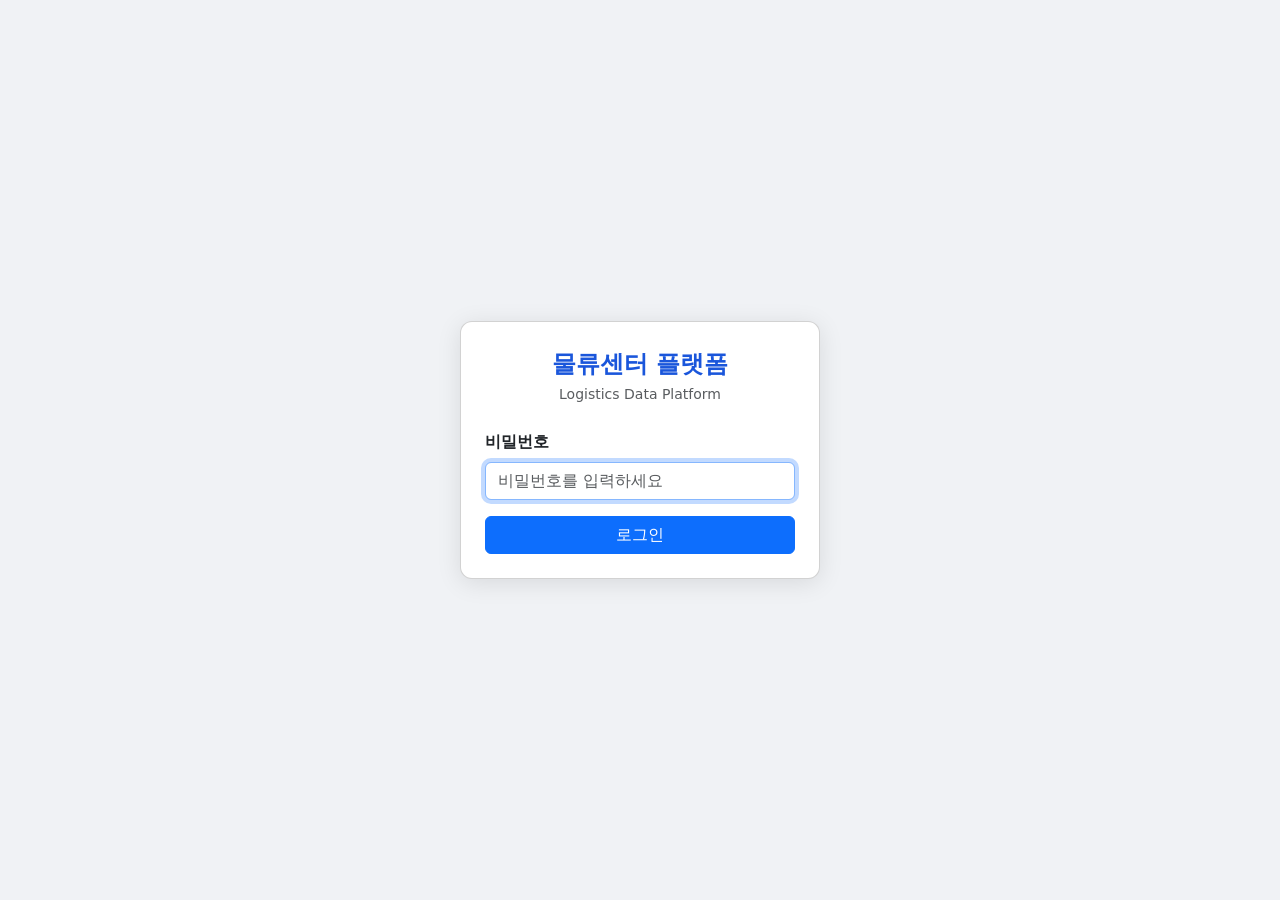
<file: frontend/login.html>
<!DOCTYPE html>
<html lang="ko">
<head>
  <meta charset="UTF-8" />
  <meta name="viewport" content="width=device-width, initial-scale=1.0" />
  <title>물류센터 플랫폼 · 로그인</title>
  <link rel="stylesheet" href="https://cdn.jsdelivr.net/npm/bootstrap@5.3.2/dist/css/bootstrap.min.css" />
  <style>
    body { background: #f0f2f5; display: flex; align-items: center; justify-content: center; min-height: 100vh; }
    .login-card { width: 360px; border-radius: 12px; box-shadow: 0 4px 24px rgba(0,0,0,.1); }
    .login-logo { font-size: 1.5rem; font-weight: 700; color: #1a56db; }
  </style>
</head>
<body>
  <div class="card login-card p-4">
    <div class="text-center mb-4">
      <div class="login-logo">물류센터 플랫폼</div>
      <small class="text-muted">Logistics Data Platform</small>
    </div>

    <div id="error-msg" class="alert alert-danger d-none" role="alert"></div>

    <form id="login-form">
      <div class="mb-3">
        <label class="form-label fw-semibold">비밀번호</label>
        <input type="password" id="password" class="form-control" placeholder="비밀번호를 입력하세요" required autofocus />
      </div>
      <button type="submit" class="btn btn-primary w-100">로그인</button>
    </form>
  </div>

  <script>
    document.getElementById("login-form").addEventListener("submit", async (e) => {
      e.preventDefault();
      const password = document.getElementById("password").value;
      const errEl = document.getElementById("error-msg");
      errEl.classList.add("d-none");

      try {
        const res = await fetch("/api/auth/login", {
          method: "POST",
          headers: { "Content-Type": "application/json" },
          body: JSON.stringify({ password }),
        });

        if (!res.ok) {
          const data = await res.json();
          errEl.textContent = data.detail || "비밀번호가 올바르지 않습니다.";
          errEl.classList.remove("d-none");
          return;
        }

        const { access_token, role } = await res.json();
        localStorage.setItem("token", access_token);
        localStorage.setItem("role", role);
        window.location.href = "/index.html";
      } catch {
        errEl.textContent = "서버에 연결할 수 없습니다.";
        errEl.classList.remove("d-none");
      }
    });
  </script>
</body>
</html>
</file>
